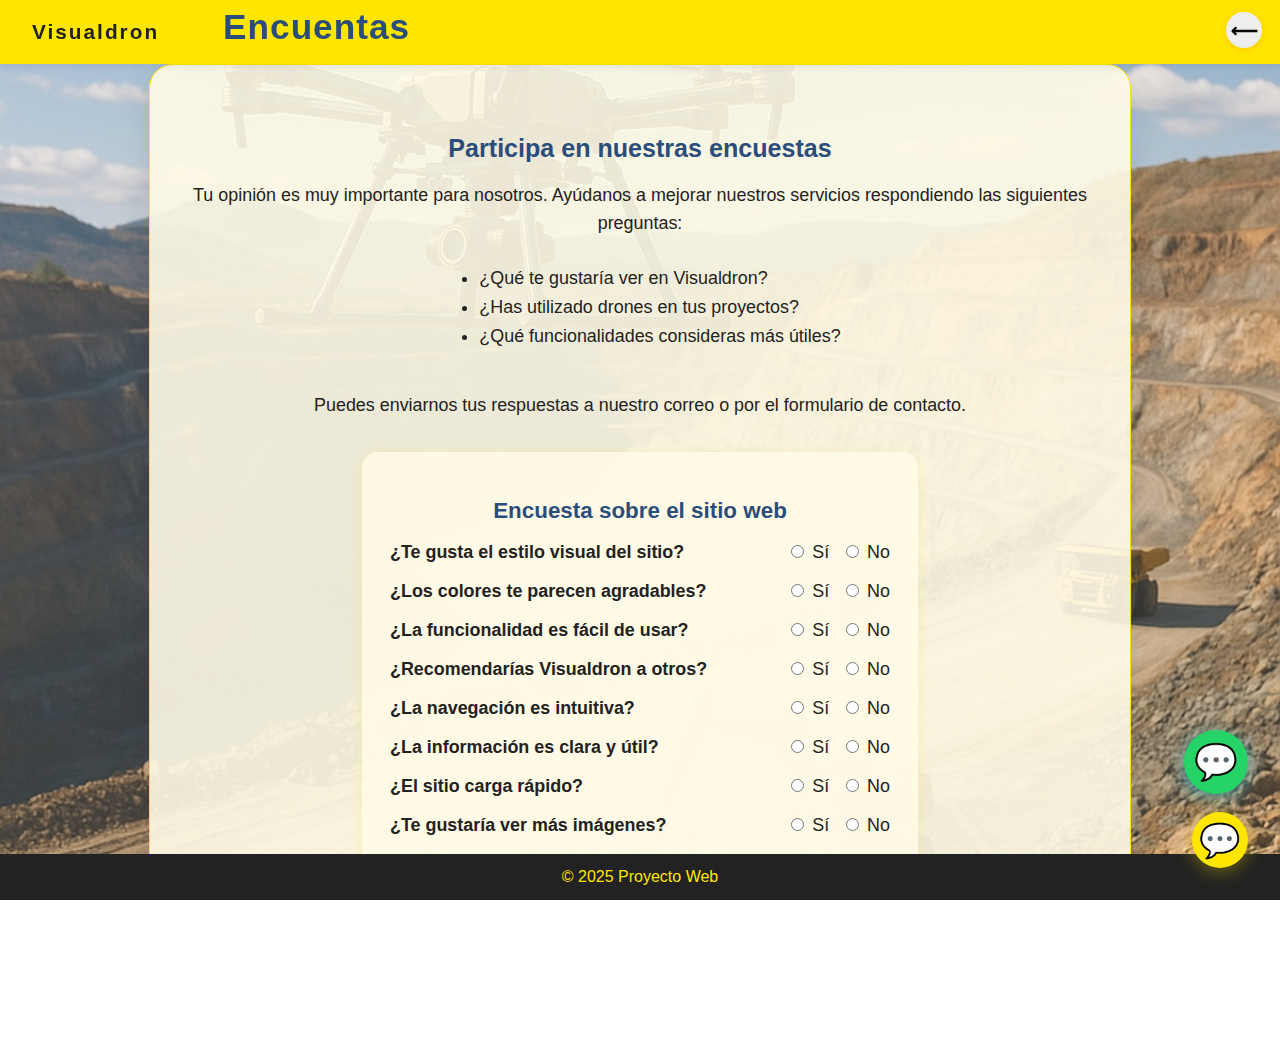
<file: encuentas.html>
<!DOCTYPE html>
<html lang="es">
<head>
    <meta charset="UTF-8">
    <meta name="viewport" content="width=device-width, initial-scale=1.0">
    <title>Encuentas</title>
    <link rel="stylesheet" href="style.css">
</head>
<body>
    <nav class="barra-menu">
        <div class="logo-menu">Visualdron</div>
        <span class="blog-titulo" style="margin-left:24px;">Encuentas</span>
        <button class="btn-regresar" onclick="window.history.back()">⟵</button>
        <!-- ...botones del menú... -->
    </nav>
    <div class="container">
        <section class="info-adornos" style="margin-left:auto; margin-right:auto;">
            <h2>Participa en nuestras encuestas</h2>
            <p>Tu opinión es muy importante para nosotros. Ayúdanos a mejorar nuestros servicios respondiendo las siguientes preguntas:</p>
            <ul>
                <li>¿Qué te gustaría ver en Visualdron?</li>
                <li>¿Has utilizado drones en tus proyectos?</li>
                <li>¿Qué funcionalidades consideras más útiles?</li>
            </ul>
            <p>Puedes enviarnos tus respuestas a nuestro correo o por el formulario de contacto.</p>
            <!-- Chat-list de preguntas frecuentes tipo sí/no -->
            <div class="chat-list-faq">
                <h3>Encuesta sobre el sitio web</h3>
                <form id="form-encuesta">
                    <ul>
                        <li><span>¿Te gusta el estilo visual del sitio?</span>
                            <label><input type="radio" name="estilo" value="si" required> Sí</label>
                            <label><input type="radio" name="estilo" value="no"> No</label>
                        </li>
                        <li><span>¿Los colores te parecen agradables?</span>
                            <label><input type="radio" name="colores" value="si" required> Sí</label>
                            <label><input type="radio" name="colores" value="no"> No</label>
                        </li>
                        <li><span>¿La funcionalidad es fácil de usar?</span>
                            <label><input type="radio" name="funcionalidad" value="si" required> Sí</label>
                            <label><input type="radio" name="funcionalidad" value="no"> No</label>
                        </li>
                        <li><span>¿Recomendarías Visualdron a otros?</span>
                            <label><input type="radio" name="recomendar" value="si" required> Sí</label>
                            <label><input type="radio" name="recomendar" value="no"> No</label>
                        </li>
                        <li><span>¿La navegación es intuitiva?</span>
                            <label><input type="radio" name="navegacion" value="si" required> Sí</label>
                            <label><input type="radio" name="navegacion" value="no"> No</label>
                        </li>
                        <li><span>¿La información es clara y útil?</span>
                            <label><input type="radio" name="informacion" value="si" required> Sí</label>
                            <label><input type="radio" name="informacion" value="no"> No</label>
                        </li>
                        <li><span>¿El sitio carga rápido?</span>
                            <label><input type="radio" name="carga" value="si" required> Sí</label>
                            <label><input type="radio" name="carga" value="no"> No</label>
                        </li>
                        <li><span>¿Te gustaría ver más imágenes?</span>
                            <label><input type="radio" name="imagenes" value="si" required> Sí</label>
                            <label><input type="radio" name="imagenes" value="no"> No</label>
                        </li>
                        <li><span>¿Consideras útil la sección de preguntas frecuentes?</span>
                            <label><input type="radio" name="faq" value="si" required> Sí</label>
                            <label><input type="radio" name="faq" value="no"> No</label>
                        </li>
                        <li><span>¿El diseño es moderno?</span>
                            <label><input type="radio" name="moderno" value="si" required> Sí</label>
                            <label><input type="radio" name="moderno" value="no"> No</label>
                        </li>
                    </ul>
                    <button type="submit" class="btn-encuesta">Enviar encuesta</button>
                    <div id="mensaje-encuesta" style="display:none;margin-top:16px;color:#2a4d7c;font-weight:700;text-align:center;">¡Gracias por participar en las encuestas de Visualdron!</div>
                </form>
            </div>
        </section>
    </div>
    <footer>
        &copy; 2025 Proyecto Web
    </footer>
    <script src="script.js"></script>
    <script>
    document.getElementById('form-encuesta').addEventListener('submit', function(e) {
        e.preventDefault();
        document.getElementById('mensaje-encuesta').style.display = 'block';
        this.querySelector('button[type="submit"]').style.display = 'none';
    });
    </script>
    <!-- Botones flotantes profesionales: Chat y WhatsApp -->
    <div class="floating-buttons-container">
        <a href="https://wa.me/5215555555555?text=Hola%20VisualDron!%20Quiero%20más%20información." class="whatsapp-float" target="_blank" title="Chatea por WhatsApp">
            <span style="font-family:Arial,sans-serif;">💬</span>
        </a>
        <div class="chat-float-container">
            <button class="chat-toggle" id="chat-toggle-btn" title="Abrir chat">
                <span style="font-size:1.3em;">💬</span>
            </button>
            <div class="chat-popup" id="chat-popup">
                <div class="chat-popup-header">
                    <span>VisualDron</span>
                    <button class="chat-close" id="chat-close-btn" title="Cerrar">&times;</button>
                </div>
                <div class="chat-messages" id="chat-messages">
                    <div class="chat-msg chat-msg-bot">¡Hola! ¿En qué puedo ayudarte?</div>
                </div>
                <form class="chat-form" id="chat-form" autocomplete="off">
                    <input type="text" id="chat-input" placeholder="Escribe tu mensaje..." required />
                    <button type="submit" title="Enviar">➤</button>
                </form>
            </div>
        </div>
    </div>

    <!-- Estilos para los botones flotantes y chat -->
    <style>
    .floating-buttons-container {
        position: fixed;
        bottom: 32px;
        right: 32px;
        z-index: 9999;
        display: flex;
        flex-direction: column;
        gap: 18px;
        align-items: flex-end;
    }
    .whatsapp-float {
        background: #25d366;
        color: #fff;
        border: none;
        border-radius: 50%;
        width: 64px;
        height: 64px;
        display: flex;
        align-items: center;
        justify-content: center;
        box-shadow: 0 4px 18px #0ca3c9a0;
        font-size: 2.2em;
        cursor: pointer;
        transition: background 0.2s, transform 0.2s;
        margin-bottom: 0;
        outline: none;
    }
    .whatsapp-float:hover {
        background: #128c7e;
        transform: scale(1.08);
    }
    .whatsapp-float:active {
        background: #128c7e;
    }
    .chat-float-container {
        position: static;
        margin: 0;
    }
    .chat-toggle {
        background: #ffe600;
        color: #2a4d7c;
        border: none;
        border-radius: 50%;
        width: 56px;
        height: 56px;
        display: flex;
        align-items: center;
        justify-content: center;
        font-size: 1.6em;
        box-shadow: 0 4px 18px #ffe60055;
        cursor: pointer;
        transition: background 0.2s, color 0.2s, transform 0.2s;
        outline: none;
    }
    .chat-toggle:hover {
        background: #2a4d7c;
        color: #ffe600;
        transform: scale(1.08);
    }
    .chat-popup {
        display: none;
        position: absolute;
        bottom: 80px;
        right: 0;
        width: 320px;
        background: #fffbe6;
        border-radius: 16px;
        box-shadow: 0 4px 18px #ffe60055, 0 2px 12px #0002;
        z-index: 10000;
        flex-direction: column;
        overflow: hidden;
        animation: fadeInChat 0.3s;
    }
    @keyframes fadeInChat {
        from { opacity: 0; transform: translateY(30px); }
        to { opacity: 1; transform: translateY(0); }
    }
    .chat-popup-header {
        background: #ffe600;
        color: #2a4d7c;
        font-weight: 700;
        padding: 14px 18px;
        display: flex;
        align-items: center;
        justify-content: space-between;
        font-size: 1.1em;
    }
    .chat-close {
        background: none;
        border: none;
        color: #2a4d7c;
        font-size: 1.5em;
        cursor: pointer;
        font-weight: bold;
        transition: color 0.2s;
    }
    .chat-close:hover {
        color: #f10bc7ff;
    }
    .chat-messages {
        padding: 18px;
        background: #fffbe6;
        min-height: 60px;
        max-height: 180px;
        overflow-y: auto;
        font-size: 1em;
        color: #222;
        display: flex;
        flex-direction: column;
        gap: 10px;
    }
    .chat-msg {
        background: #ffe600;
        color: #2a4d7c;
        border-radius: 10px;
        padding: 8px 14px;
        max-width: 80%;
        align-self: flex-start;
        font-weight: 500;
        box-shadow: 0 2px 8px #ffe60033;
    }
    .chat-msg-bot {
        align-self: flex-start;
    }
    .chat-msg-user {
        background: #2a4d7c;
        color: #ffe600;
        align-self: flex-end;
    }
    .chat-form {
        display: flex;
        align-items: center;
        padding: 10px 14px;
        background: #fffbe6;
        border-top: 1px solid #ffe600;
        gap: 8px;
    }
    .chat-form input {
        flex: 1;
        border: 1.5px solid #ffe600;
        border-radius: 8px;
        padding: 8px 12px;
        font-size: 1em;
        outline: none;
        background: #fff;
        color: #222;
    }
    .chat-form button {
        background: #ffe600;
        color: #2a4d7c;
        border: none;
        border-radius: 8px;
        padding: 8px 14px;
        font-size: 1.2em;
        cursor: pointer;
        font-weight: 700;
        transition: background 0.2s, color 0.2s;
    }
    .chat-form button:hover {
        background: #2a4d7c;
        color: #ffe600;
    }
    </style>
    <script>
    // Chat flotante profesional
    const chatToggleBtn = document.getElementById('chat-toggle-btn');
    const chatPopup = document.getElementById('chat-popup');
    const chatCloseBtn = document.getElementById('chat-close-btn');
    const chatForm = document.getElementById('chat-form');
    const chatInput = document.getElementById('chat-input');
    const chatMessages = document.getElementById('chat-messages');
    if (chatToggleBtn && chatPopup) {
        chatToggleBtn.addEventListener('click', () => {
            chatPopup.style.display = chatPopup.style.display === 'block' ? 'none' : 'block';
            if (chatPopup.style.display === 'block') {
                chatInput.focus();
            }
        });
    }
    if (chatCloseBtn && chatPopup) {
        chatCloseBtn.addEventListener('click', () => {
            chatPopup.style.display = 'none';
        });
    }
    if (chatForm && chatMessages) {
        chatForm.addEventListener('submit', function(e) {
            e.preventDefault();
            const userMsg = chatInput.value.trim();
            if (userMsg) {
                const userDiv = document.createElement('div');
                userDiv.className = 'chat-msg chat-msg-user';
                userDiv.textContent = userMsg;
                chatMessages.appendChild(userDiv);
                chatMessages.scrollTop = chatMessages.scrollHeight;
                setTimeout(() => {
                    const botDiv = document.createElement('div');
                    botDiv.className = 'chat-msg chat-msg-bot';
                    botDiv.textContent = 'Gracias por tu mensaje. Pronto un asesor te responderá.';
                    chatMessages.appendChild(botDiv);
                    chatMessages.scrollTop = chatMessages.scrollHeight;
                }, 900);
                chatInput.value = '';
            }
        });
    }
    </script>
</body>
</html>
</file>
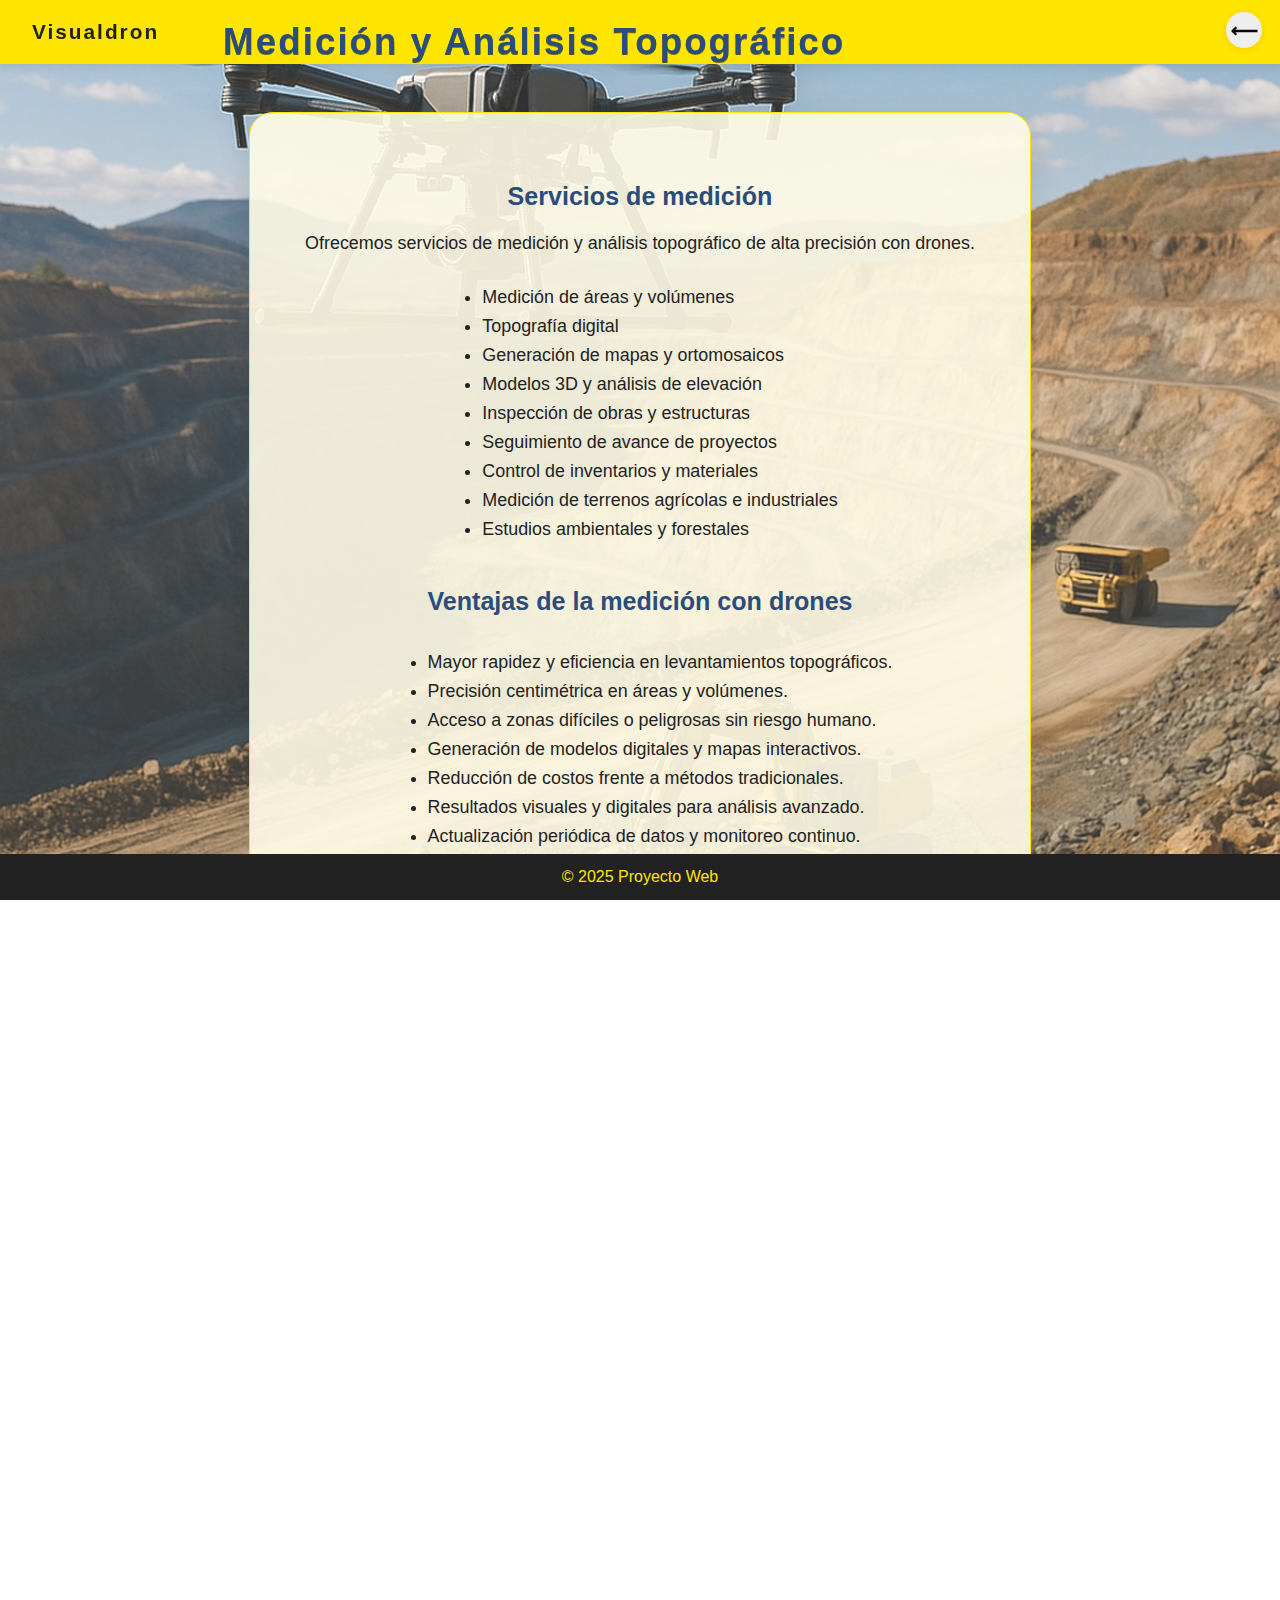
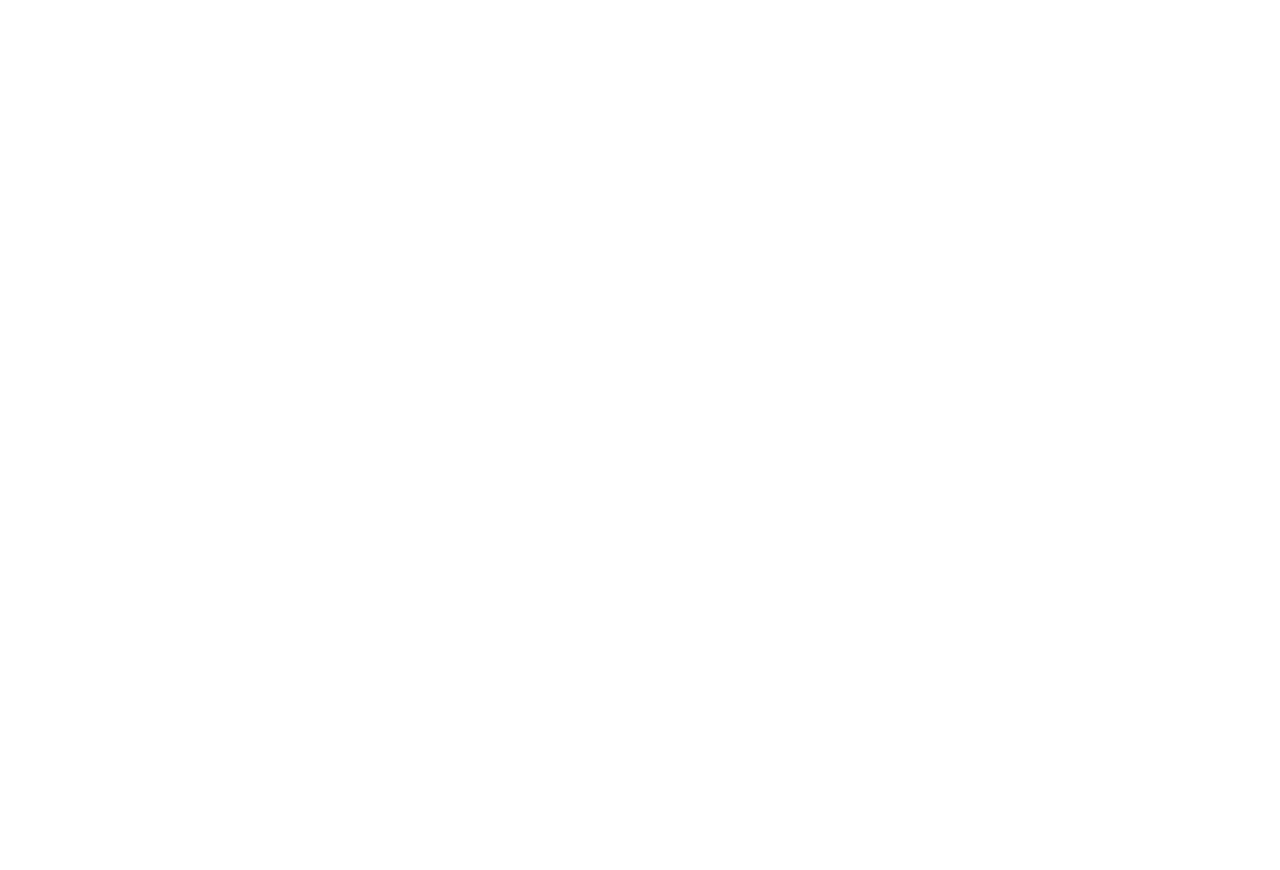
<file: medicion.html>
<!DOCTYPE html>
<html lang="es">
<head>
    <meta charset="UTF-8">
    <meta name="viewport" content="width=device-width, initial-scale=1.0">
    <title>Medición</title>
    <link rel="stylesheet" href="style.css">
</head>
<body>
    <nav class="barra-menu">
        <div class="logo-menu">Visualdron</div>
        <span class="subtitulo-medicion" style="margin-left:24px;">Medición y Análisis Topográfico</span>
        <button class="btn-regresar" onclick="window.history.back()">⟵</button>
        <!-- ...botones del menú... -->
    </nav>
    <main class="container">
        <section class="info-adornos">
            <h2>Servicios de medición</h2>
            <p>Ofrecemos servicios de medición y análisis topográfico de alta precisión con drones.</p>
            <ul>
                <li>Medición de áreas y volúmenes</li>
                <li>Topografía digital</li>
                <li>Generación de mapas y ortomosaicos</li>
                <li>Modelos 3D y análisis de elevación</li>
                <li>Inspección de obras y estructuras</li>
                <li>Seguimiento de avance de proyectos</li>
                <li>Control de inventarios y materiales</li>
                <li>Medición de terrenos agrícolas e industriales</li>
                <li>Estudios ambientales y forestales</li>
            </ul>
            <h2>Ventajas de la medición con drones</h2>
            <ul>
                <li>Mayor rapidez y eficiencia en levantamientos topográficos.</li>
                <li>Precisión centimétrica en áreas y volúmenes.</li>
                <li>Acceso a zonas difíciles o peligrosas sin riesgo humano.</li>
                <li>Generación de modelos digitales y mapas interactivos.</li>
                <li>Reducción de costos frente a métodos tradicionales.</li>
                <li>Resultados visuales y digitales para análisis avanzado.</li>
                <li>Actualización periódica de datos y monitoreo continuo.</li>
            </ul>
            <h2>Comparativa: Drones vs. Métodos Tradicionales</h2>
            <table class="tabla-comparativa">
                <thead>
                    <tr>
                        <th>Aspecto</th>
                        <th>Drones</th>
                        <th>Tradicional</th>
                    </tr>
                </thead>
                <tbody>
                    <tr>
                        <td>Tiempo de medición</td>
                        <td>1 día</td>
                        <td>3-5 días</td>
                    </tr>
                    <tr>
                        <td>Precisión</td>
                        <td>±3 cm</td>
                        <td>±10 cm</td>
                    </tr>
                    <tr>
                        <td>Acceso a zonas difíciles</td>
                        <td>Fácil y seguro</td>
                        <td>Limitado y riesgoso</td>
                    </tr>
                    <tr>
                        <td>Coste</td>
                        <td>Bajo/Medio</td>
                        <td>Alto</td>
                    </tr>
                    <tr>
                        <td>Visualización 3D</td>
                        <td>Disponible</td>
                        <td>No disponible</td>
                    </tr>
                    <tr>
                        <td>Actualización de datos</td>
                        <td>Automática y frecuente</td>
                        <td>Manual y esporádica</td>
                    </tr>
                    <tr>
                        <td>Seguridad</td>
                        <td>Sin riesgo humano</td>
                        <td>Riesgo en zonas peligrosas</td>
                    </tr>
                </tbody>
            </table>
            <h2>Preguntas frecuentes</h2>
            <div class="faq-list">
                <div class="faq-item">
                    <button type="button" class="faq-question">¿Qué tipo de terrenos pueden medirse?</button>
                    <div class="faq-answer">Medimos terrenos urbanos, rurales, industriales, agrícolas, forestales y zonas de difícil acceso.</div>
                </div>
                <div class="faq-item">
                    <button type="button" class="faq-question">¿Qué precisión ofrecen los drones?</button>
                    <div class="faq-answer">La precisión puede llegar hasta ±3 cm dependiendo del dron, sensores y condiciones del terreno.</div>
                </div>
                <div class="faq-item">
                    <button type="button" class="faq-question">¿Cuánto tarda un levantamiento?</button>
                    <div class="faq-answer">En la mayoría de los casos, menos de un día para áreas medianas. Grandes extensiones pueden requerir más tiempo.</div>
                </div>
                <div class="faq-item">
                    <button type="button" class="faq-question">¿Qué entregables se obtienen?</button>
                    <div class="faq-answer">Recibes mapas, ortomosaicos, modelos 3D, reportes digitales y archivos compatibles con software de ingeniería.</div>
                </div>
                <div class="faq-item">
                    <button type="button" class="faq-question">¿Es seguro para zonas peligrosas?</button>
                    <div class="faq-answer">Sí, los drones acceden a zonas peligrosas sin exponer personas a riesgos físicos o ambientales.</div>
                </div>
                <div class="faq-item">
                    <button type="button" class="faq-question">¿Puedo solicitar monitoreo periódico?</button>
                    <div class="faq-answer">Sí, ofrecemos servicios de monitoreo y actualización periódica de datos según tus necesidades.</div>
                </div>
                <div class="faq-item">
                    <button type="button" class="faq-question">¿Qué información debo proporcionar para cotizar?</button>
                    <div class="faq-answer">Solo necesitas indicar la ubicación, tipo de terreno, área aproximada y el objetivo del estudio.</div>
                </div>
                <div class="faq-item">
                    <button type="button" class="faq-question">¿Cómo recibo los resultados?</button>
                    <div class="faq-answer">Te enviamos los resultados por correo electrónico y, si lo deseas, acceso a una plataforma digital.</div>
                </div>
            </div>
            <h2>Solicita tu estudio</h2>
            <form class="form-contacto" id="form-contacto">
                <label for="nombre">Nombre:</label>
                <input type="text" id="nombre" name="nombre" required>
                <label for="email">Correo:</label>
                <input type="email" id="email" name="email" required>
                <label for="mensaje">Mensaje:</label>
                <textarea id="mensaje" name="mensaje" rows="3" required></textarea>
                <button type="submit">Solicitar información</button>
            </form>
            <div id="modal-exito-bg" class="modal-exito-bg">
                <div class="modal-exito">
                    <span id="modal-exito-text">Pronto nuestros expertos se comunicarán contigo</span>
                    <button id="modal-exito-btn">Aceptar</button>
                </div>
            </div>
        </section>
    </main>
    <footer>
        &copy; 2025 Proyecto Web
    </footer>
    <script src="script.js"></script>
</body>
</html>
</file>
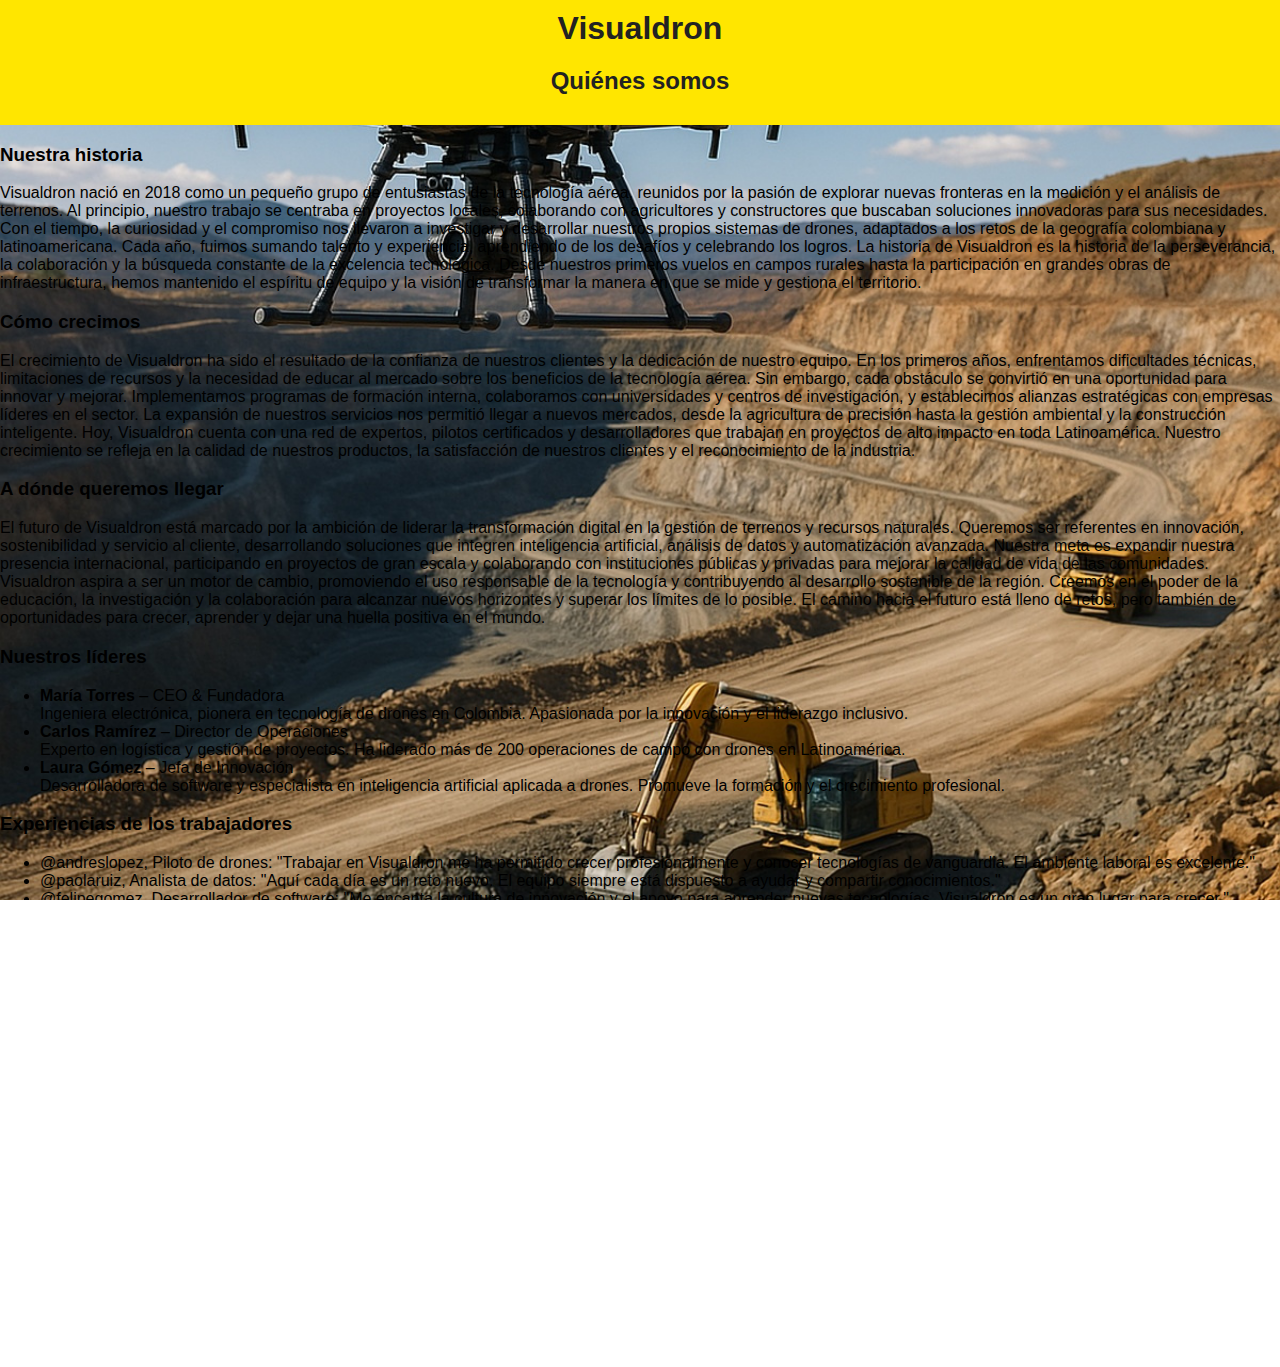
<file: quienes-somos.html>
<!DOCTYPE html>
<html lang="es">
<head>
    <meta charset="UTF-8">
    <meta name="viewport" content="width=device-width, initial-scale=1.0">
    <title>Quiénes Somos | Visualdron</title>
    <link rel="stylesheet" href="style.css">
</head>
<body>
    <header>
        <h1>Visualdron</h1>
        <h2>Quiénes somos</h2>
    </header>
    <main>
        <section>
            <h3>Nuestra historia</h3>
            <p>Visualdron nació en 2018 como un pequeño grupo de entusiastas de la tecnología aérea, reunidos por la pasión de explorar nuevas fronteras en la medición y el análisis de terrenos. Al principio, nuestro trabajo se centraba en proyectos locales, colaborando con agricultores y constructores que buscaban soluciones innovadoras para sus necesidades. Con el tiempo, la curiosidad y el compromiso nos llevaron a investigar y desarrollar nuestros propios sistemas de drones, adaptados a los retos de la geografía colombiana y latinoamericana. Cada año, fuimos sumando talento y experiencia, aprendiendo de los desafíos y celebrando los logros. La historia de Visualdron es la historia de la perseverancia, la colaboración y la búsqueda constante de la excelencia tecnológica. Desde nuestros primeros vuelos en campos rurales hasta la participación en grandes obras de infraestructura, hemos mantenido el espíritu de equipo y la visión de transformar la manera en que se mide y gestiona el territorio.</p>
        </section>
        <section>
            <h3>Cómo crecimos</h3>
            <p>El crecimiento de Visualdron ha sido el resultado de la confianza de nuestros clientes y la dedicación de nuestro equipo. En los primeros años, enfrentamos dificultades técnicas, limitaciones de recursos y la necesidad de educar al mercado sobre los beneficios de la tecnología aérea. Sin embargo, cada obstáculo se convirtió en una oportunidad para innovar y mejorar. Implementamos programas de formación interna, colaboramos con universidades y centros de investigación, y establecimos alianzas estratégicas con empresas líderes en el sector. La expansión de nuestros servicios nos permitió llegar a nuevos mercados, desde la agricultura de precisión hasta la gestión ambiental y la construcción inteligente. Hoy, Visualdron cuenta con una red de expertos, pilotos certificados y desarrolladores que trabajan en proyectos de alto impacto en toda Latinoamérica. Nuestro crecimiento se refleja en la calidad de nuestros productos, la satisfacción de nuestros clientes y el reconocimiento de la industria.</p>
        </section>
        <section>
            <h3>A dónde queremos llegar</h3>
            <p>El futuro de Visualdron está marcado por la ambición de liderar la transformación digital en la gestión de terrenos y recursos naturales. Queremos ser referentes en innovación, sostenibilidad y servicio al cliente, desarrollando soluciones que integren inteligencia artificial, análisis de datos y automatización avanzada. Nuestra meta es expandir nuestra presencia internacional, participando en proyectos de gran escala y colaborando con instituciones públicas y privadas para mejorar la calidad de vida de las comunidades. Visualdron aspira a ser un motor de cambio, promoviendo el uso responsable de la tecnología y contribuyendo al desarrollo sostenible de la región. Creemos en el poder de la educación, la investigación y la colaboración para alcanzar nuevos horizontes y superar los límites de lo posible. El camino hacia el futuro está lleno de retos, pero también de oportunidades para crecer, aprender y dejar una huella positiva en el mundo.</p>
        </section>
        <section>
            <h3>Nuestros líderes</h3>
            <ul>
                <li><strong>María Torres</strong> – CEO & Fundadora<br>Ingeniera electrónica, pionera en tecnología de drones en Colombia. Apasionada por la innovación y el liderazgo inclusivo.</li>
                <li><strong>Carlos Ramírez</strong> – Director de Operaciones<br>Experto en logística y gestión de proyectos. Ha liderado más de 200 operaciones de campo con drones en Latinoamérica.</li>
                <li><strong>Laura Gómez</strong> – Jefa de Innovación<br>Desarrolladora de software y especialista en inteligencia artificial aplicada a drones. Promueve la formación y el crecimiento profesional.</li>
            </ul>
        </section>
        <section>
            <h3>Experiencias de los trabajadores</h3>
            <ul>
                <li>@andreslopez, Piloto de drones: "Trabajar en Visualdron me ha permitido crecer profesionalmente y conocer tecnologías de vanguardia. El ambiente laboral es excelente."</li>
                <li>@paolaruiz, Analista de datos: "Aquí cada día es un reto nuevo. El equipo siempre está dispuesto a ayudar y compartir conocimientos."</li>
                <li>@felipegomez, Desarrollador de software: "Me encanta la cultura de innovación y el apoyo para aprender nuevas tecnologías. Visualdron es un gran lugar para crecer."</li>
                <li>@danielamartinez, Gestora de proyectos: "La colaboración entre áreas es fundamental. Aquí todos aportamos ideas y soluciones para los clientes."</li>
                <li>@juliocastro, Especialista en topografía: "He participado en proyectos increíbles y siempre recibo apoyo para capacitarme y mejorar."</li>
                <li>@monicavelasquez, Soporte técnico: "El ambiente de trabajo es muy positivo y siempre hay oportunidades para aprender de los mejores."</li>
                <li>@sebastianperez, Piloto junior: "Me siento motivado por el equipo y los retos que enfrentamos cada día. Visualdron es mi segunda familia."</li>
            </ul>
        </section>
        <section>
            <h3>Experiencias de los usuarios</h3>
            <ul>
                <li>@juanmartinez, Cliente agrícola: "Gracias a Visualdron optimicé el monitoreo de mis cultivos y reduje costos. El servicio es rápido y confiable."</li>
                <li>@luisafernandez, Ingeniera civil: "La precisión de los datos y el acompañamiento técnico fueron clave para el éxito de mi proyecto de construcción."</li>
                <li>@carlosrojas, Empresario: "Visualdron me ayudó a tomar decisiones estratégicas en mi empresa. Los reportes son muy completos."</li>
                <li>@angelicadiaz, Arquitecta: "El equipo de Visualdron es muy profesional y siempre están atentos a las necesidades del cliente."</li>
                <li>@marioruiz, Consultor ambiental: "La tecnología de drones ha revolucionado la forma en que realizamos estudios ambientales. Recomiendo Visualdron."</li>
                <li>@sofiagomez, Ingeniera forestal: "Los mapas y modelos 3D que recibimos son de gran utilidad para nuestros proyectos de conservación."</li>
                <li>@danielpineda, Usuario: "La atención personalizada y el soporte técnico hacen la diferencia. Visualdron es mi aliado en cada proyecto."</li>
            </ul>
        </section>
        <section>
            <h3>Reseñas de nuestros servicios</h3>
            <ul>
                <li>@ricardogomez: "Excelente atención y resultados. Recomiendo Visualdron para cualquier proyecto que requiera tecnología aérea."</li>
                <li>@camilatorres: "El equipo es muy profesional y los informes entregados superaron mis expectativas."</li>
                <li>@felipeagudelo: "La rapidez en la entrega de resultados y la calidad del servicio son insuperables."</li>
                <li>@lauracastro: "Me sorprendió la precisión de los datos y la facilidad para acceder a los informes digitales."</li>
                <li>@danielrodriguez: "Visualdron es sinónimo de confianza y profesionalismo. Los recomiendo totalmente."</li>
                <li>@marianamoreno: "El soporte técnico fue excelente y resolvieron todas mis dudas rápidamente."</li>
                <li>@joseperez: "Muy satisfecho con el servicio y la atención. Sin duda volveré a trabajar con Visualdron."</li>
            </ul>
        </section>
    </main>
</body>
</html>
</file>
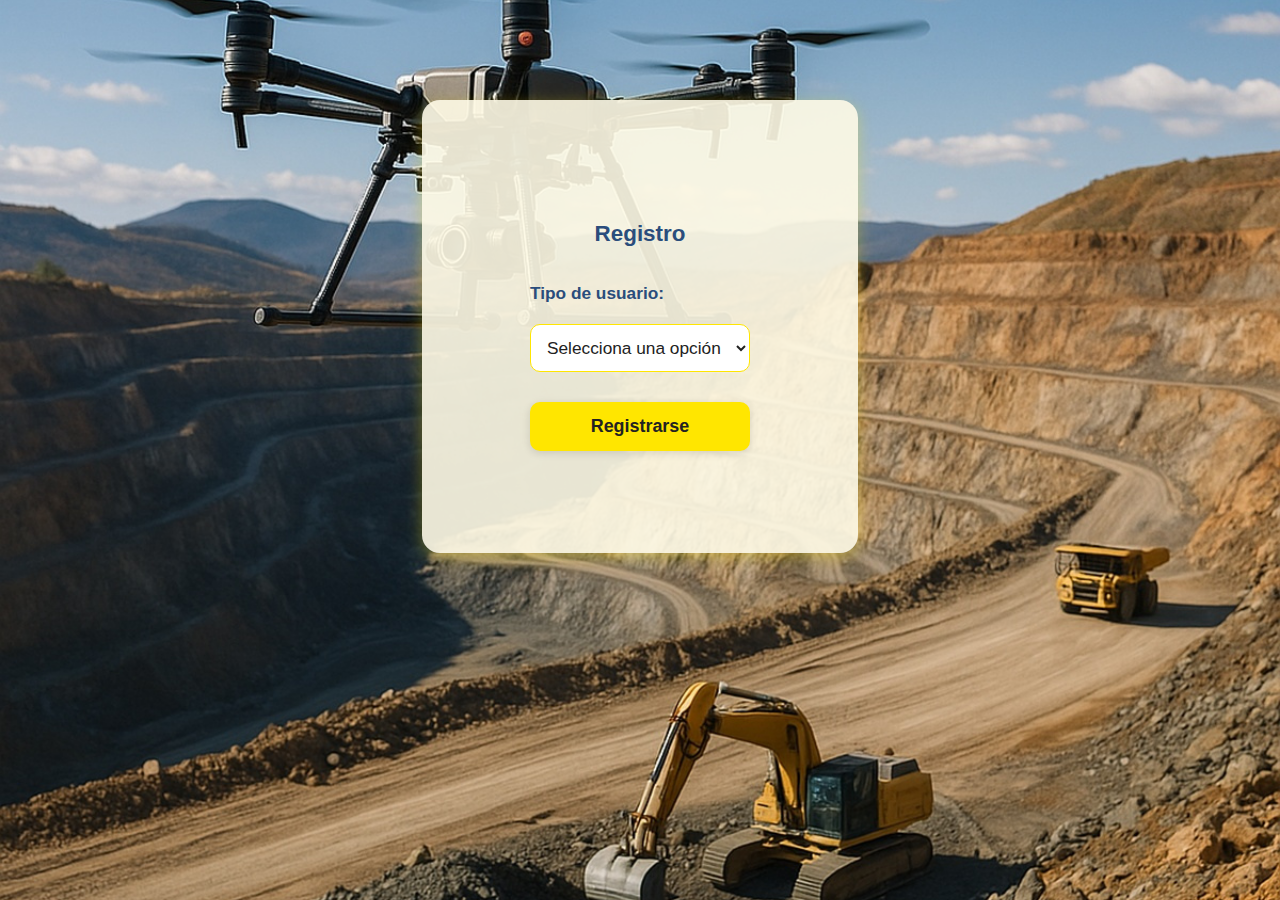
<file: registro.html>
<!DOCTYPE html>
<html lang="es">
<head>
    <meta charset="UTF-8">
    <meta name="viewport" content="width=device-width, initial-scale=1.0">
    <title>Registro</title>
    <link rel="stylesheet" href="style.css">
</head>
<body>
    <form class="form-registro" id="form-registro">
        <h2>Registro</h2>
        <label for="tipo-usuario">Tipo de usuario:</label>
        <select id="tipo-usuario" name="tipo-usuario" required>
            <option value="">Selecciona una opción</option>
            <option value="empresa">Empresa</option>
            <option value="cliente">Cliente</option>
        </select>
        <div id="campos-empresa" style="display:none;">
            <label for="nombre-empresa">Nombre de la empresa:</label>
            <input type="text" id="nombre-empresa" name="nombre-empresa">
            <label for="id-empresa">ID:</label>
            <input type="text" id="id-empresa" name="id-empresa">
            <label for="pass-empresa">Contraseña:</label>
            <input type="password" id="pass-empresa" name="pass-empresa">
        </div>
        <div id="campos-cliente" style="display:none;">
            <label for="nombre-cliente">Nombre:</label>
            <input type="text" id="nombre-cliente" name="nombre-cliente">
            <label for="pass-cliente">Contraseña:</label>
            <input type="password" id="pass-cliente" name="pass-cliente">
        </div>
        <button type="submit">Registrarse</button>
        <div class="mensaje-registro" id="mensaje-registro"></div>
    </form>
    <script src="script.js"></script>
</body>
</html>
</file>
<file: style.css>
/* --- Botones flotantes de chat y WhatsApp --- */
.floating-buttons-container {
    position: fixed;
    bottom: 32px;
    right: 32px;
    z-index: 9999;
    display: flex;
    flex-direction: column;
    gap: 16px;
    align-items: flex-end;
}
.whatsapp-float {
    background: #25d366;
    color: #fff;
    border-radius: 50%;
    width: 56px;
    height: 56px;
    display: flex;
    align-items: center;
    justify-content: center;
    font-size: 2em;
    box-shadow: 0 2px 8px #0003;
    text-decoration: none;
    transition: background 0.2s, transform 0.2s;
}
.whatsapp-float:hover {
    background: #128c7e;
    transform: scale(1.08);
}
.chat-float-container {
    position: relative;
}
.chat-toggle {
    background: #ffe600;
    color: #2a4d7c;
    border: none;
    border-radius: 50%;
    width: 56px;
    height: 56px;
    display: flex;
    align-items: center;
    justify-content: center;
    font-size: 2em;
    box-shadow: 0 2px 8px #0003;
    cursor: pointer;
    transition: background 0.2s, transform 0.2s;
}
.chat-toggle:hover {
    background: #2a4d7c;
    color: #ffe600;
    transform: scale(1.08);
}
.chat-popup {
    display: none;
    position: absolute;
    bottom: 70px;
    right: 0;
    width: 320px;
    background: #fffbe6;
    border-radius: 16px;
    box-shadow: 0 4px 16px #ffe60055;
    padding: 18px 16px 12px 16px;
    z-index: 10000;
}
.chat-popup-header {
    font-weight: bold;
    color: #2a4d7c;
    margin-bottom: 8px;
    font-size: 1.1em;
}
.floating-buttons-container {
    position: fixed; /* Mantiene los botones en su sitio al hacer scroll */
    bottom: 20px;
    right: 20px;
    z-index: 9999; /* Asegura que el chat esté por encima de todos los demás elementos de la página */
}

/* Fondo exclusivo para la página de drones (debe ir al final para tener prioridad) */
body.drones {
    background-image: url('IMAGENES/fondo-drones.jpg');
    background-size: cover;
    background-repeat: no-repeat;
    background-attachment: fixed;
    background-position: center center;
    min-height: 100vh;
}
body {
    background-image: url('IMAGENES/dronmineria.png.png');
    background-size: cover;
    background-repeat: no-repeat;
    background-attachment: fixed;
    background-position: center center;
    min-height: 100vh;
}
/* --- Menú lateral ocultable en quienes-somos --- */
.mini-menu-qs {
    width: 260px;
    min-width: 200px;
    max-width: 320px;
    background: #fffbe6;
    border-right: 2px solid #ffe600;
    padding: 32px 18px 24px 18px;
    position: relative;
    box-shadow: 2px 0 12px #ffe60022;
    z-index: 100;
    transition: left 0.3s, opacity 0.3s;
}
.btn-cerrar-menu {
    position: absolute;
    top: 12px;
    right: 12px;
    background: #ffe600;
    color: #222;
    border: none;
    border-radius: 50%;
    width: 32px;
    height: 32px;
    font-size: 1.2em;
    font-weight: bold;
    cursor: pointer;
    box-shadow: 0 2px 8px #ffe60044;
    z-index: 101;
    transition: background 0.2s, color 0.2s;
}
.btn-cerrar-menu:hover {
    background: #222;
    color: #ffe600;
}
.btn-abrir-menu {
    background: #ffe600;
    color: #222;
    border: none;
    border-radius: 0 16px 16px 0;
    padding: 10px 18px 10px 10px;
    font-size: 1.1em;
    font-weight: 700;
    cursor: pointer;
    box-shadow: 2px 2px 12px #ffe60044;
    z-index: 1000;
    transition: background 0.2s, color 0.2s;
}
.btn-abrir-menu:hover {
    background: #222;
    color: #ffe600;
}
.main-layout {
    display: flex;
    flex-direction: row;
    align-items: flex-start;
    width: 100vw;
    min-height: 100vh;
}
/* --- Franja de marcas que confían en Visualdron --- */
.franja-marcas-confian {
    width: 100%;
    background: #fffbe6;
    border-top: 2px solid #ffe600;
    border-bottom: 2px solid #ffe600;
    padding: 8px 0 8px 0;
    display: flex;
    flex-direction: column;
    align-items: flex-start;
    margin-bottom: 12px;
    overflow: hidden;
}
.mensaje-marcas {
    font-size: 1.1em;
    color: #2a4d7c;
    font-weight: 700;
    margin-left: 18px;
    margin-bottom: 4px;
}
.carrusel-marcas {
    display: flex;
    flex-direction: row;
    align-items: center;
    gap: 0;
    width: max-content;
    animation: marcas-carrusel 18s linear infinite;
    will-change: transform;
}
.marca-logo {
    height: 48px;
    width: auto;
    border-radius: 8px;
    box-shadow: 0 2px 8px #ffe60044;
    background: #fff;
    padding: 4px 24px;
    object-fit: contain;
    transition: transform 0.2s;
}
.marca-logo:hover {
    transform: scale(1.08) rotate(-2deg);
    box-shadow: 0 4px 16px #ffe60099;
}
@keyframes marcas-carrusel {
    0% { transform: translateX(0); }
    100% { transform: translateX(-50%); }
}
/* --- Tarjetas de drones --- */
.drone-card {
    background: #fffbe6e6;
    border-radius: 14px;
    box-shadow: 0 2px 12px #ffe60055, 0 1px 6px #0002;
    width: 100%;
    max-width: 900px;
    min-width: 320px;
    padding: 18px 24px 16px 24px;
    display: flex;
    flex-direction: row;
    align-items: flex-start;
    transition: box-shadow 0.2s, transform 0.2s;
    border: 1.5px solid #ffe600;
    margin-bottom: 0;
    gap: 24px;
}
.drone-card:hover {
    box-shadow: 0 4px 18px #ffe600a0, 0 2px 12px #0003;
    transform: scale(1.03);
}
.drone-img {
    width: 220px;
    max-width: 220px;
    height: 140px;
    border-radius: 10px;
    box-shadow: 0 2px 8px #0002;
    object-fit: cover;
    margin-bottom: 0;
    margin-right: 18px;
    flex-shrink: 0;
}
.drone-info {
    width: 100%;
    text-align: left;
    display: flex;
    flex-direction: column;
    justify-content: center;
}
.drone-info h3 {
    color: #2a4d7c;
    font-size: 1.15em;
    font-weight: 700;
    margin-bottom: 8px;
    text-align: left;
}
.drone-info ul {
    list-style: none;
    padding: 0;
    margin: 0;
}
.drone-info li {
    margin-bottom: 6px;
    font-size: 1em;
    color: #222;
}
.drones-cards {
    width: 100%;
    max-width: 100vw;
    display: flex;
    flex-direction: column;
    gap: 24px;
    align-items: flex-start;
    margin: 0;
    padding: 32px 0 0 0;
}

/* --- Botón regresar --- */
.btn-regresar {
    position: absolute;
    top: 12px;
    right: 18px;
    background: #eeeeee;
    color: #0a0606;
    border: none;
    border-radius: 50%;
    padding: 7px 12px;
    font-size: 1.2em;
    font-weight: 700;
    box-shadow: 0 2px 8px rgba(230, 37, 37, 0.133);
    cursor: pointer;
    z-index: 101;
    transition: background 0.2s, color 0.2s;
    min-width: 36px;
    min-height: 36px;
    width: 36px;
    height: 36px;
    display: flex;
    align-items: center;
    justify-content: center;
}
.btn-regresar:hover {
    background: #14c1d8;
    color: #0bf2fa;
}

/* --- Encabezado del blog --- */
.blog-header {
    display: flex;
    flex-direction: column;
    align-items: center;
    justify-content: center;
    margin-top: 32px;
    margin-bottom: 18px;
}
.blog-titulo {
    color: #2a4d7c;
    font-size: 2.2em;
    font-weight: 900;
    margin-bottom: 10px;
    letter-spacing: 1px;
    text-align: center;
}
.blog-titulo-qs {
    font-size: 2.3em;
    font-weight: 900;
    color: #2a4d7c;
    text-align: left;
    margin-bottom: 24px;
    margin-top: 0;
    letter-spacing: 1px;
    padding-left: 0;
}
#bienvenida-explorador {
    color: #ffe600;
    font-size: 1.35em;
    font-weight: 700;
    margin-bottom: 24px;
    text-align: center;
    letter-spacing: 1px;
    background: none;
    width: 100%;
    font-family: 'Arial Black', Arial, sans-serif;
    text-shadow: 1px 1px 8px #222, 0 1px 0 #ffe600;
}

/* --- Menú principal con dropdown --- */
.barra-menu {
    width: 100vw;
    max-width: 100vw;
    min-width: 320px;
    background: #ffe600;
    display: flex;
    justify-content: flex-start;
    align-items: center;
    gap: 8px;
    padding: 12px 0 12px 32px;
    position: sticky;
    top: 0;
    z-index: 10;
    box-shadow: 0 2px 8px rgba(0,0,0,0.08);
    height: 64px;
    min-height: 64px;
    box-sizing: border-box;
}
}
.barra-menu .menu-btn {
    background: none;
    color: #222;
    border: none;
    border-radius: 0;
    padding: 8px 22px 0 22px;
    font-size: 1.08em;
    cursor: pointer;
    transition: color 0.2s;
    outline: none;
    position: relative;
    font-weight: 500;
    letter-spacing: 1px;
    display: inline-block;
}
.barra-menu .menu-btn:hover,
.barra-menu .menu-btn:focus {
    color: #ffe600;
    background: #222;
}
.barra-menu .menu-btn-dropdown {
    position: relative;
}
.barra-menu .menu-btn-dropdown-content {
    display: none;
    position: absolute;
    top: 100%;
    left: 0;
    background: #fffbe6;
    min-width: 180px;
    box-shadow: 0 2px 12px #0002;
    border-radius: 8px;
    z-index: 100;
    padding: 12px 0;
}
.barra-menu .menu-btn-dropdown:hover .menu-btn-dropdown-content,
.barra-menu .menu-btn-dropdown:focus-within .menu-btn-dropdown-content {
    display: block;
}
.barra-menu .menu-btn-dropdown-content a {
    display: block;
    color: #222;
    padding: 10px 22px;
    text-decoration: none;
    font-size: 1em;
    transition: background 0.2s;
}
.barra-menu .menu-btn-dropdown-content a:hover {
    background: #ffe600;
    color: #222;
}

/* --- Logo menú --- */
.logo-menu {
    font-family: 'Arial Black', Arial, sans-serif;
    font-size: 1.3em;
    color: #222;
    letter-spacing: 2px;
    margin-right: 32px;
    user-select: none;
    font-weight: bold;
    padding-left: 0;
}

/* --- Menú navegación horizontal --- */
.menu-navegacion {
    display: flex;
    justify-content: center;
    gap: 32px;
    margin: 32px 0 16px 0;
}
.menu-btn {
    background: #ffe600;
    color: #222;
    border: none;
    border-radius: 16px;
    padding: 24px 32px;
    font-size: 1.1em;
    box-shadow: 0 4px 16px rgba(0,0,0,0.12);
    cursor: pointer;
    transition: background 0.2s, transform 0.2s;
    outline: none;
    display: flex;
    flex-direction: column;
    align-items: center;
    gap: 8px;
}
.menu-btn:hover {
    background: #222;
    color: #ffe600;
    transform: scale(1.08);
}

/* --- Tooltip para botones del menú --- */
.menu-btn-tooltip {
    position: absolute;
    left: 50%;
    top: 110%;
    transform: translateX(-50%);
    background: #fffbe6;
    color: #2a4d7c;
    padding: 10px 18px;
    border-radius: 8px;
    box-shadow: 0 2px 12px #0002;
    font-size: 1em;
    font-weight: 500;
    min-width: 220px;
    max-width: 320px;
    z-index: 100;
    opacity: 0;
    pointer-events: none;
    transition: opacity 0.2s;
    white-space: normal;
    text-align: center;
}
.menu-btn:hover .menu-btn-tooltip,
.menu-btn:focus .menu-btn-tooltip {
    opacity: 1;
    pointer-events: auto;
}

/* --- Fondo y layout principal --- */
body, html {
    font-family: Arial, sans-serif;
    margin: 0;
    padding: 0;
    /* Eliminar fondo aquí */
    /*background-image: url('../imagenes/adorno.2.png');*/
    background-size: cover;
    background-repeat: no-repeat;
    background-attachment: fixed;
    background-position: center;
    min-height: 100vh;
    display: flex;
    flex-direction: column;
    height: 100vh;
    overflow-y: auto;
    overflow-x: hidden;
}
header {
    background: #ffe600;
    color: #222;
    padding: 10px 0;
    text-align: center;
    position: relative;
}
h1 {
    margin: 0;
}
.main-layout {
    display: flex;
    flex: 1;
    width: 100vw;
    align-items: flex-start;
    justify-content: center;
    background: transparent;
    position: relative;
    min-height: 100vh;
}
.main-layout::before {
    content: "";
    position: absolute;
    top: 0; left: 0; right: 0; bottom: 0;
    background: transparent;
    z-index: 0;
    pointer-events: none;
}

/* --- Sidebar --- */
.sidebar {
    width: 18vw;
    min-width: 120px;
    display: flex;
    flex-direction: column;
    padding: 0;
    height: 100vh;
    position: relative;
    overflow: hidden;
}
.sidebar-izq {
    background-image: url('../../../../imagenes/publicidad1..png');
    background-size: cover;
    background-position: center;
    background-repeat: no-repeat;
}
.sidebar-der {
    background-image: url('../../../../imagenes/publicidad2..png');
    background-size: cover;
    background-position: center;
    background-repeat: no-repeat;
}
.sidebar img {
    width: 100%;
    height: 100%;
    object-fit: cover;
    margin: 0;
    display: block;
    border-radius: 0;
    flex: 1 1 auto;
    min-height: 0;
    min-width: 0;
}

/* --- Container --- */
.container {
    width: 100vw;
    min-height: 100vh;
    display: flex;
    align-items: flex-start;
    justify-content: center;
    background: rgba(255,255,255,0.18);
    position: relative;
    z-index: 1;
}

/* --- Tarjeta de información con scroll interno --- */
.card {
    max-width: 800px;
    min-width: 400px;
    min-height: 340px;
    max-height: 70vh;
    margin-left: 80px;
    margin-right: 20px;
    margin-bottom: 80px;
    border-radius: 24px;
    box-shadow: 0 8px 32px rgba(0,0,0,0.18);
    padding: 32px 20px;
    text-align: left;
    border: 1.5px solid #ffe600;
    background: #6b5d156e;
    color: #222;
    overflow-y: auto;
    overflow-x: hidden;
    backdrop-filter: blur(2px);
    scrollbar-width: thin;
    scrollbar-color: #ffe600 #fffbe6;
    transition: background 0.3s, box-shadow 0.3s;
    text-shadow: none;
    font-weight: 400;
}
.card::-webkit-scrollbar {
    width: 8px;
    background: #fffbe633;
    border-radius: 8px;
}
.card::-webkit-scrollbar-thumb {
    background: #ffe600;
    border-radius: 8px;
}
.card button {
    background: #ffe600;
    color: #222;
    border: none;
    padding: 10px 22px;
    border-radius: 6px;
    cursor: pointer;
    margin-top: 8px;
    font-size: 1rem;
    font-weight: 600;
    box-shadow: 0 2px 8px rgba(0,0,0,0.08);
    transition: background 0.2s, color 0.2s;
}
.card button:hover {
    background: #222;
    color: #ffe600;
}

/* --- Footer --- */
footer {
    background: #222;
    color: #ffe600;
    text-align: center;
    padding: 14px 0;
    width: 100vw;
    font-size: 1rem;
    font-weight: 500;
    position: fixed;
    left: 0;
    bottom: 0;
    z-index: 10;
}

/* --- Sección decorativa de información y adornos --- */
.info-adornos {
    max-width: 1100px; /* Más ancha */
    margin: 0 auto 80px auto;
    background: #fffbe6e6;
    border-radius: 24px;
    box-shadow: 0 8px 32px rgba(0,0,0,0.10);
    padding: 48px 40px; /* Más espacio */
    text-align: center;
    border: 1.5px solid #f5e506;
    color: #222;
    font-size: 1.12em;
}
.info-adornos::-webkit-scrollbar {
    width: 8px;
    background: #fffbe633;
    border-radius: 8px;
}
.info-adornos::-webkit-scrollbar-thumb {
    background: #ffe600;
    border-radius: 8px;
}
.info-adornos h2,
.info-adornos h3 {
    color: #222;
}
.info-adornos p {
    color: #222;
    margin-bottom: 12px;
    line-height: 1.6;
}
.info-adornos ul {
    margin-left: 32px;
    margin-bottom: 12px;
    color: #222;
    font-weight: 500;
}
.info-adornos li {
    margin-bottom: 6px;
}
.imagenes-adornos {
    display: flex;
    gap: 32px;
    margin-top: 32px;
    justify-content: center;
    flex-wrap: wrap;
}
.imagenes-adornos img {
    width: 180px;
    border-radius: 12px;
    box-shadow: 0 2px 12px #0002;
    object-fit: cover;
        display: flex;
        justify-content: center;
        align-items: center;
        gap: 8px;
        position: relative;
    box-shadow: 0 6px 24px #0003;
}

/* --- Estilo explorador --- */
.explorador-imagen {
    width: 90%;
    display: flex;
    justify-content: center;
    align-items: flex-start;
    margin-top: 0;
    margin-bottom: 24px;
    min-height: calc(70vh - 90px);
    height: calc(80vh - 180px);
    overflow: hidden;
}
.explorador-imagen img {
    width: auto;
    height: 300%;
    max-height: 100%;
    object-fit: cover;
    border-radius: 18px;
    box-shadow: 0 4px 24px #ffe60075, 0 2px 12px #0002;
    display: block;
    margin: 0 auto;
}
.explorador-fondo {
    width: 90%;
    margin: 0 auto 24px auto;
    display: flex;
    flex-direction: column;
    align-items: center;
    gap: 12px;
    font-size: 1.2em;
    color: #2a4d7c;
    background: rgba(255,255,255,0.18);
    border-radius: 12px;
    padding: 16px 0;
    box-shadow: 0 2px 8px #0002;
}
.visualdron-marca {
    font-family: 'Arial Black', Arial, sans-serif;
    font-size: 1.6em;
    color: #ffe600;
        margin-right: 32px;
        flex: 0 0 auto;
    font-weight: bold;
    margin: 4px 0;
}
.marcas-asociadas {
    font-size: 1em;
    color: #222;
    opacity: 0.7;
    margin-top: 6px;
}

/* --- Barra pequeña de marcas dinámicas --- */
.barra-marcas {
    width: 90%;
    margin: 12px auto 0 auto;
    background: #0ca3c9;
    border-radius: 8px;
    box-shadow: 0 2px 8px #0002;
    padding: 10px 0;
    text-align: center;
    font-size: 1.15em;
    color: #222;
    font-weight: 600;
    letter-spacing: 1px;
    min-height: 38px;
        flex: 1 1 auto;
        text-align: center;
        font-size: 2em;
        font-weight: 900;
        color: #2a4d7c;
        letter-spacing: 1px;
        margin: 0 24px;
        display: block;
    display: flex;
    align-items: center;
    justify-content: center;
    overflow: hidden;
    transition: background 0.5s;
}

/* --- Fuentes dinámicas para marcas --- */
.marca-fuente-1 {
    font-family: 'Arial Black', Arial, sans-serif;
    text-shadow: 2px 2px 8px #ffe600, 0 1px 0 #222;
    font-weight: bold;
}
.marca-fuente-2 {
    font-family: 'Courier New', Courier, monospace;
    text-shadow: 2px 2px 8px #0ca3c9, 0 1px 0 #fffbe6;
    font-style: italic;
}
.marca-fuente-3 {
    font-family: 'Segoe UI', Verdana, Geneva, Tahoma, sans-serif;
    text-shadow: 2px 2px 8px #2a4d7c, 0 1px 0 #ebe3e3;
    font-weight: 600;
}
.marca-fuente-4 {
    font-family: 'Impact', Charcoal, sans-serif;
    text-shadow: 2px 2px 8px #f10bc7ff, 0 1px 0 #d1e2c4;
    letter-spacing: 2px;
}
.gif-lento {
    animation: gifFade 2.8s linear infinite;
}
@keyframes gifFade {
    0% { opacity: 1; }
    90% { opacity: 1; }
    100% { opacity: 0.98; }
}

/* --- Fondo decorativo para drones.html --- */
body.drones {
    font-family: Arial, sans-serif;
    margin: 0;
    padding: 0;
    background-image: url('../imagenes/adorno.2.png');
    background-size: cover;
    background-repeat: no-repeat;
    background-attachment: fixed;
    background-position: center;
    min-height: 100vh;
    display: flex;
    flex-direction: column;
    height: 100vh;
    overflow-y: auto;
    overflow-x: hidden;
}

/* --- Subtítulo "Drones" arriba a la izquierda --- */
.drones-subtitulo {
    width: auto;
    text-align: left;
    margin: 32px 0 0 40px;
    padding: 0;
    position: static;
    z-index: 9;
}
        position: absolute;
        top: 12px;
        right: 18px;
        z-index: 20;
    letter-spacing: 2px;
}

/* --- Fondo para página de construcción --- */
body.construccion {
    background: linear-gradient(120deg, #fffbe6 60%, #ffe60022 100%);
}

/* --- Subtítulo centrado para construcción --- */
.subtitulo-construccion {
    text-align: center;
    font-size: 2.5em;
    margin-top: 30px;
    margin-bottom: 10px;
    color: #2a4d7c;
    font-weight: bold;
    letter-spacing: 2px;
    text-shadow: 1px 1px 8px #cac9bcb9, 0 1px 0 #222;
}

/* --- Layout principal para construcción --- */
main.container {
    display: flex;
    justify-content: center;
    align-items: flex-start;
    flex: 1;
    padding-top: 48px;
}

/* --- Estilo para sección de información --- */
.info-adornos {
    max-width: 1100px; /* Más ancha */
    margin: 0 auto 80px auto;
    background: #fffbe6e6;
    border-radius: 24px;
    box-shadow: 0 8px 32px rgba(0,0,0,0.10);
    padding: 48px 40px; /* Más espacio */
    text-align: center;
    border: 1.5px solid #f5e506;
    color: #222;
    font-size: 1.12em;
}
.info-adornos h2,
.info-adornos h3 {
    color: #222;
}
.info-adornos p {
    color: #222;
    margin-bottom: 12px;
    line-height: 1.6;
}
.info-adornos ul {
    margin-left: 32px;
    margin-bottom: 12px;
    color: #222;
    font-weight: 500;
}
.info-adornos li {
    margin-bottom: 6px;
}
.imagenes-adornos {
    display: flex;
    gap: 32px;
    margin-top: 32px;
    justify-content: center;
    flex-wrap: wrap;
}
.imagenes-adornos img {
    width: 180px;
    border-radius: 12px;
    box-shadow: 0 2px 12px #0002;
    object-fit: cover;
    transition: transform 0.2s, box-shadow 0.2s;
}
.imagenes-adornos img:hover {
    transform: scale(1.08);
    box-shadow: 0 6px 24px #0003;
}

/* --- Subtítulo centrado para medición --- */
.subtitulo-medicion {
    text-align: center;
    font-size: 2.3em;
    margin-top: 30px;
    margin-bottom: 10px;
    color: #2a4d7c;
    font-weight: bold;
    letter-spacing: 2px;
    text-shadow: 1px 1px 8px #ffe600, 0 1px 0 #222;
}

/* --- Estilo para sección de información medición --- */
.info-adornos {
    max-width: 900px;
    margin: 0 auto 80px auto;
    background: #fffbe6e6;
    border-radius: 24px;
    box-shadow: 0 8px 32px rgba(0,0,0,0.10);
    padding: 48px 40px;
    text-align: center;
    border: 1.5px solid #ffe600;
    color: #222;
    font-size: 1.12em;
}
.info-adornos h2 {
    color: #2a4d7c;
    font-size: 1.4em;
    margin-bottom: 18px;
    font-weight: 900;
}
.info-adornos ul {
    margin-left: 0;
    margin-bottom: 18px;
    color: #222;
    font-weight: 500;
    text-align: left;
    display: inline-block;
    max-width: 700px;
}
.info-adornos li {
    margin-bottom: 8px;
}

/* --- Tabla comparativa para medición --- */
.tabla-comparativa {
    width: 100%;
    border-collapse: collapse;
    margin-bottom: 32px;
    background: #fffbe6;
    box-shadow: 0 2px 8px #ffe60055;
    font-size: 1.05em;
}
.tabla-comparativa th, .tabla-comparativa td {
    border: 1px solid #ffe600;
    padding: 12px;
    text-align: center;
}
.tabla-comparativa th {
    background: #ffe600;
    color: #222;
    font-weight: 700;
}
.tabla-comparativa tr:nth-child(even) {
    background: #fffbe6a0;
}

/* --- FAQ acordeón --- */
.faq-list {
    margin-bottom: 24px;
    text-align: left;
    display: block;
    max-width: 700px;
    margin-left: auto;
    margin-right: auto;
}
.faq-item {
    margin-bottom: 12px;
}
.faq-question {
    width: 100%;
    background: #ffe600;
    color: #2a4d7c;
    border: none;
    border-radius: 8px;
    padding: 14px 18px;
    font-size: 1.08em;
    font-weight: 600;
    text-align: left;
    cursor: pointer;
    box-shadow: 0 2px 8px #0002;
    transition: background 0.2s, color 0.2s;
    outline: none;
    position: relative;
}
.faq-question::after {
    content: "▼";
    float: right;
    font-size: 0.9em;
    color: #2a4d7c;
    transition: transform 0.2s;
}
.faq-question.faq-open::after {
    transform: rotate(180deg);
}
.faq-question:hover,
.faq-question:focus {
    background: #2a4d7c;
    color: #ffe600;
}
.faq-answer {
    display: none;
    background: #fffbe6;
    color: #222;
    padding: 14px 18px;
    border-radius: 8px;
    box-shadow: 0 2px 8px #ffe60033;
    margin-top: 4px;
    font-size: 1em;
    font-weight: 400;
    animation: fadeInFaq 0.3s;
}
@keyframes fadeInFaq {
    from { opacity: 0; }
    to { opacity: 1; }
}
.faq-visible {
    display: block;
}

/* --- Chat-list FAQ para encuestas --- */
.chat-list-faq {
    max-width: 500px;
    margin: 32px auto 0 auto;
    text-align: left;
    background: #fffbe6e6;
    border-radius: 16px;
    box-shadow: 0 2px 12px #ffe60033;
    padding: 24px 28px;
}
.chat-list-faq h3 {
    text-align: center;
    color: #2a4d7c;
    font-size: 1.25em;
    font-weight: 700;
    margin-bottom: 18px;
}
.chat-list-faq ul {
    list-style: none;
    padding: 0;
    margin: 0;
}
.chat-list-faq li {
    margin-bottom: 18px;
    display: flex;
    align-items: center;
    gap: 12px;
}
.chat-list-faq span {
    font-weight: 600;
    flex: 1;
}
.chat-list-faq button {
    background: #ffe600;
    color: #222;
    border: none;
    border-radius: 6px;
    padding: 6px 18px;
    font-size: 1em;
    font-weight: 600;
    cursor: pointer;
    box-shadow: 0 2px 8px #ffe60033;
    transition: background 0.2s, color 0.2s;
}
.chat-list-faq button:hover {
    background: #2a4d7c;
    color: #ffe600;
}

/* --- Formulario de contacto --- */
.form-contacto {
    margin-top: 32px;
    background: #fffbe6cc;
    border-radius: 16px;
    padding: 32px 40px;
    box-shadow: 0 4px 16px #ffe60055;
    max-width: 520px;
    margin-left: auto;
    margin-right: auto;
    display: flex;
    flex-direction: column;
    align-items: stretch;
    gap: 8px; /* Menos espacio entre campos */
}
.form-contacto label {
    font-weight: 700;
    color: #2a4d7c;
    margin-bottom: 2px;
    text-align: left;
    font-size: 1.08em;
}
.form-contacto input, .form-contacto textarea {
    width: 100%;
    margin-bottom: 8px;
    border-radius: 10px;
    border: 1.5px solid #ffe600;
    padding: 12px;
    font-size: 1.08em;
    background: #fff;
    color: #222;
    box-sizing: border-box;
}
.form-contacto textarea {
    resize: vertical;
    min-height: 70px;
}
.form-contacto button {
    background: #ffe600;
    color: #222;
    border: none;
    border-radius: 10px;
    padding: 14px 0;
    cursor: pointer;
    font-size: 1.12em;
    font-weight: 700;
    box-shadow: 0 2px 8px #0002;
    transition: background 0.2s, color 0.2s;
    margin-top: 4px;
}
.form-contacto button:hover {
    background: #2a4d7c;
    color: #ffe600;
}

/* --- Mensaje de éxito del formulario --- */
.mensaje-exito {
    margin-top: 22px;
    color: #2a4d7c;
    background: #ffe600;
    border-radius: 12px;
    padding: 18px 28px;
    font-size: 1.18em;
    font-weight: 700;
    text-align: center;
    box-shadow: 0 2px 8px #ffe60055;
    display: none;
    animation: fadeInSuccess 0.5s;
}
@keyframes fadeInSuccess {
    from { opacity: 0; }
    to { opacity: 1; }
}
.mensaje-exito:empty {
    display: none;
}
.mensaje-exito:not(:empty) {
    display: block;
}

/* --- Tarjeta de bienvenida --- */
.bienvenida-card {
    width: 90vw;
    min-height: 450px;
    padding: 50px 50px;
    text-align: left;
    margin: 0 auto;
    background-image: url('../../../../imagenes/publicidad2..png');
    background-size: cover;
    background-position: center;
    background-repeat: no-repeat;
    display: flex;
    flex-direction: column;
    align-items: center;
    justify-content: center;
}
.bienvenida-titulo {
    font-size: 2.2em;
    text-align: center;
    margin-bottom: 18px;
}
.bienvenida-contenido {
    display: flex;
    flex-direction: column;
    align-items: center;
    justify-content: center;
}
.bienvenida-texto {
    font-size: 1.15em;
    text-align: center;
    margin-bottom: 18px;
    background: rgba(209, 211, 209, 0.7);
    border-radius: 12px;
    padding: 18px 24px;
}
.bienvenida-btn {
    font-size: 1.1em;
    margin-top: 12px;
    background: #ffe600;
    color: #222;
    border: none;
    border-radius: 6px;
    padding: 10px 22px;
    cursor: pointer;
    font-weight: 600;
    box-shadow: 0 2px 8px rgba(0,0,0,0.08);
    transition: background 0.2s, color 0.2s;
}
.bienvenida-btn:hover {
    background: #222;
    color: #ffe600;
}

/* --- Modal de éxito --- */
.modal-exito-bg {
    position: fixed;
    top: 0; left: 0; right: 0; bottom: 0;
    width: 100vw;
    height: 100vh;
    background: rgba(0,0,0,0.35);
    z-index: 9999;
    display: none;
    align-items: center;
    justify-content: center;
}
.modal-exito-bg.visible {
    display: flex;
}
.modal-exito {
    background: #fffbe6;
    border-radius: 18px;
    box-shadow: 0 8px 32px #ffe60099, 0 2px 12px #0002;
    padding: 38px 32px 28px 32px;
    max-width: 400px;
    text-align: center;
    color: #2a4d7c;
    font-size: 1.18em;
    font-weight: 700;
    z-index: 10000;
    position: relative;
    animation: fadeInSuccess 0.5s;
}
.modal-exito button {
    margin-top: 22px;
    background: #ffe600;
    color: #222;
    border: none;
    border-radius: 10px;
    padding: 12px 0;
    cursor: pointer;
    font-size: 1.08em;
    font-weight: 700;
    box-shadow: 0 2px 8px #0002;
    transition: background 0.2s, color 0.2s;
    width: 80%;
}
.modal-exito button:hover {
    background: #2a4d7c;
    color: #ffe600;
}

/* --- Mini menú lateral --- */
.mini-menu-qs {
    position: fixed;
    top: 80px;
    left: 32px;
    width: 220px;
    min-width: 180px;
    background: #fffbe6;
    border-radius: 18px;
    box-shadow: 0 2px 12px #ffe60055;
    padding: 28px 18px 18px 18px;
    z-index: 20;
    height: fit-content;
}
.mini-menu-qs ul {
    list-style: none;
    padding: 0;
    margin: 0;
    display: flex;
    flex-direction: column;
    gap: 18px;
}
.mini-menu-qs a {
    color: #2a4d7c;
    font-size: 1.08em;
    font-weight: 700;
    text-decoration: none;
    padding: 8px 0 8px 8px;
    border-radius: 8px;
    transition: background 0.2s, color 0.2s;
    display: block;
}
.mini-menu-qs a:hover, .mini-menu-qs a:focus {
    background: #ffe600;
    color: #222;
}
@media (max-width: 900px) {
    .mini-menu-qs {
        position: static;
        width: 100%;
        margin: 18px 0 0 0;
        border-radius: 12px;
        padding: 12px 8px;
        left: 0;
    }
    .main-layout {
        flex-direction: column;
    }
}

/* --- Perfiles tipo blog --- */
.lideres-perfiles {
    display: flex;
    gap: 32px;
    flex-wrap: wrap;
    justify-content: flex-start;
    margin-bottom: 32px;
}
.perfil-lider {
    background: #fffbe6;
    border-radius: 16px;
    box-shadow: 0 2px 12px #ffe60033;
    padding: 18px 18px 14px 18px;
    display: flex;
    align-items: flex-start;
    gap: 18px;
    max-width: 320px;
    min-width: 220px;
    margin-bottom: 12px;
}
.perfil-lider img {
    width: 72px;
    height: 72px;
    border-radius: 50%;
    object-fit: cover;
    box-shadow: 0 2px 8px #0002;
}
.lideres-perfiles a img {
    cursor: pointer;
    transition: box-shadow 0.2s, transform 0.2s;
}
.lideres-perfiles a:hover img,
.lideres-perfiles a:focus img {
    box-shadow: 0 4px 18px #ffe600a0, 0 2px 12px #0003;
    transform: scale(1.08);
}
.cargo-lider {
    display: block;
    font-size: 1em;
    color: #2a4d7c;
    font-weight: 700;
    margin-bottom: 6px;
}

/* --- Comentarios de perfiles --- */
.comentarios-perfiles {
    display: flex;
    gap: 32px;
    flex-wrap: wrap;
    justify-content: flex-start;
    margin-bottom: 32px;
}
.perfil-comentario {
    background: #fffbe6;
    border-radius: 16px;
    box-shadow: 0 2px 12px #ffe60033;
    padding: 16px 16px 12px 16px;
    display: flex;
    align-items: flex-start;
    gap: 14px;
    max-width: 320px;
    min-width: 220px;
    margin-bottom: 12px;
    transition: box-shadow 0.2s, transform 0.2s;
}
.perfil-comentario:hover, .perfil-comentario:focus {
    box-shadow: 0 6px 24px #0ca3c9a0, 0 2px 12px #ffe60099;
    transform: scale(1.04);
}
.perfil-comentario img {
    width: 56px;
    height: 56px;
    border-radius: 50%;
    object-fit: cover;
    box-shadow: 0 2px 8px #0002;
}
.perfil-nombre {
    color: #0ca3c9;
    font-family: 'Arial Black', Arial, sans-serif;
    font-size: 1.08em;
    font-weight: bold;
    letter-spacing: 1px;
    margin-bottom: 2px;
    display: block;
}

/* --- Estilo para formulario de registro --- */
.form-registro {
    max-width: 500px;
    margin: 100px auto;
    background: #fffbe6e6;
    border-radius: 18px;
    box-shadow: 0 4px 16px #ffe60055;
    padding: 102px 108px;
    display: flex;
    flex-direction: column;
    gap: 18px;
    align-items: stretch;
}
.form-registro h2 {
    text-align: center;
    color: #2a4d7c;
    font-size: 1.4em;
    font-weight: 900;
    margin-bottom: 18px;
}
.form-registro label {
    font-weight: 700;
    color: #2a4d7c;
    margin-bottom: 2px;
    text-align: left;
    font-size: 1.08em;
}
.form-registro input, .form-registro select {
    width: 100%;
    margin-bottom: 8px;
    border-radius: 10px;
    border: 1.5px solid #ffe600;
    padding: 12px;
    font-size: 1.08em;
    background: #fff;
    color: #222;
    box-sizing: border-box;
}
.form-registro button {
    background: #ffe600;
    color: #222;
    border: none;
    border-radius: 10px;
    padding: 14px 0;
    cursor: pointer;
    font-size: 1.12em;
    font-weight: 700;
    box-shadow: 0 2px 8px #0002;
    transition: background 0.2s, color 0.2s;
    margin-top: 4px;
}
.form-registro button:hover {
    background: #2a4d7c;
    color: #ffe600;
}
.form-registro .mensaje-registro {
    margin-top: 18px;
    color: #2a4d7c;
    background: #ffe600;
    border-radius: 10px;
    padding: 12px 18px;
    font-size: 1.08em;
    font-weight: 700;
    text-align: center;
    box-shadow: 0 2px 8px #ffe60055;
    display: none;
}
</file>
